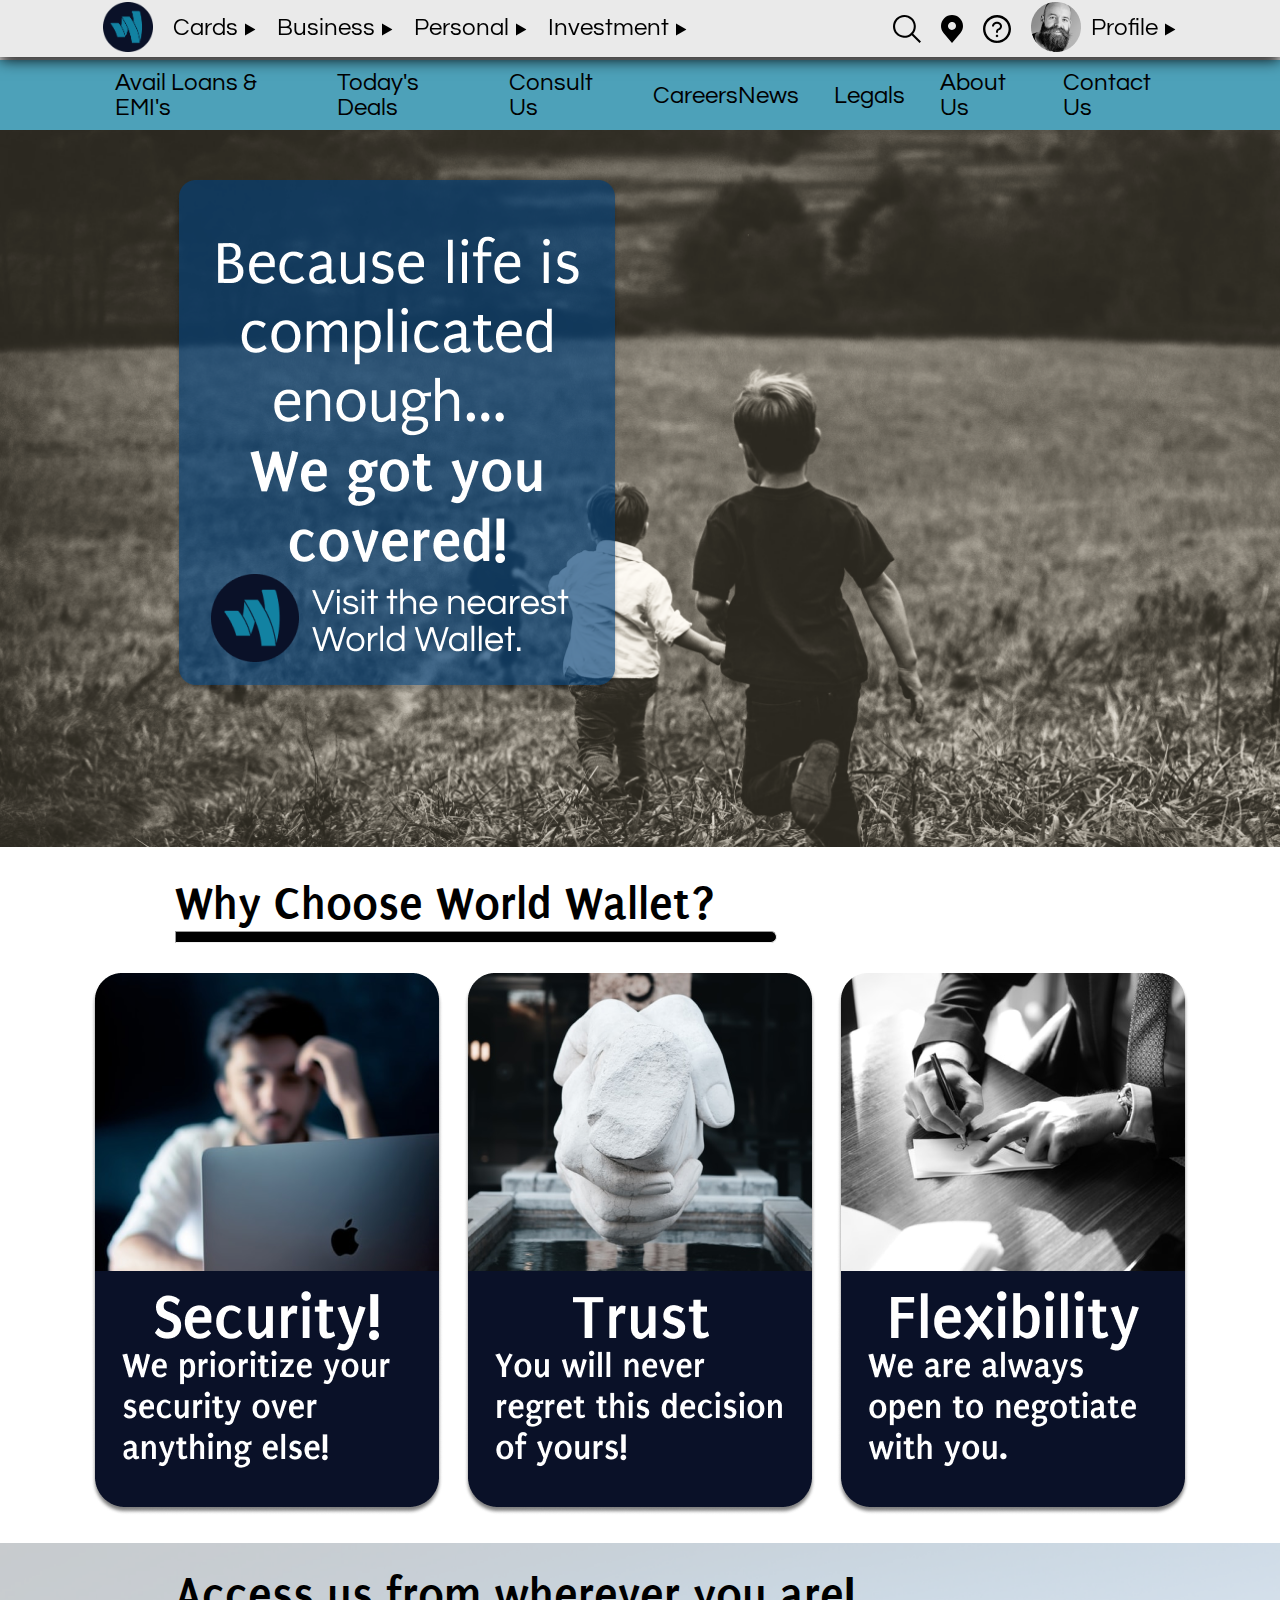
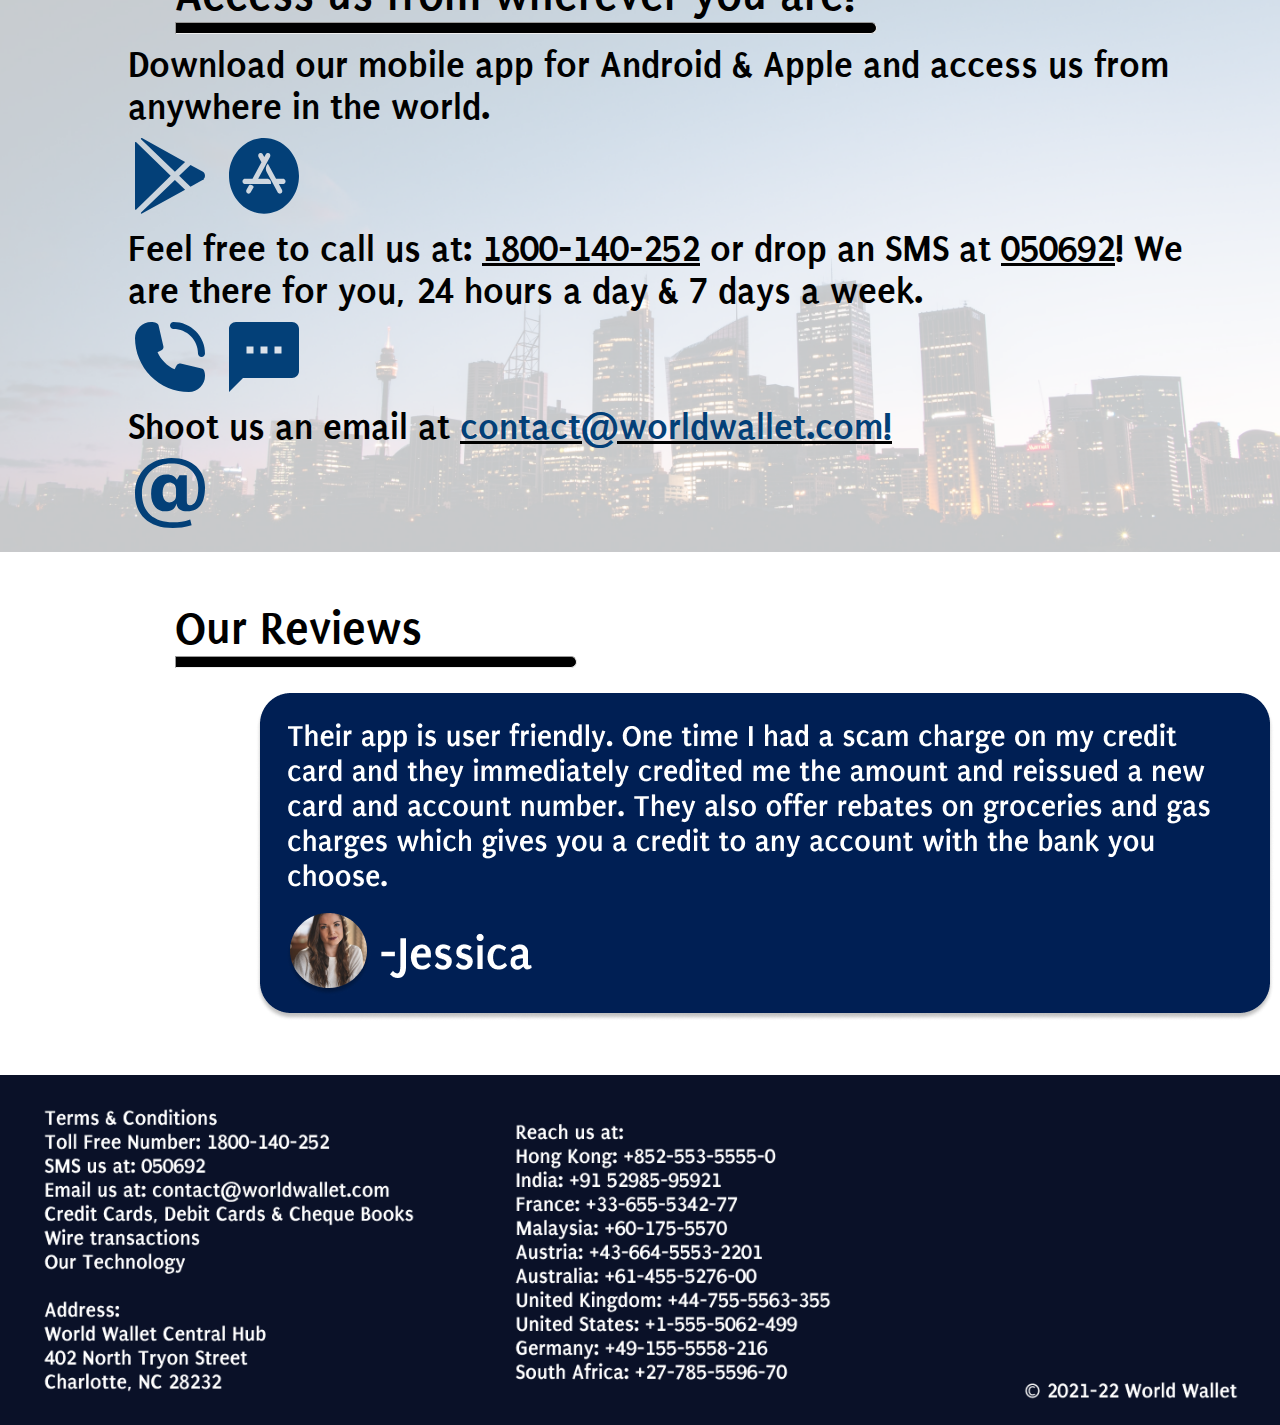
<file: index.html>
<!DOCTYPE html>
<html>
    <head>
        <meta charset="utf-8">
        <meta http-equiv="X-UA-Compatible" content="IE=edge">
        <title>World Wallet | Home</title>
        <meta name="description" content="Homepage of World Wallet, the bank for all your needs.">
        <meta name="viewport" content="width=device-width, initial-scale=1">
        <link rel="stylesheet" href="./stylesheets/frontpage.css">
        <link rel="shortcut icon" href="./assets/logo.png" type="image/x-icon">

        <!--Google Fonts-->
        <!--Questrial-->
        <link rel="preconnect" href="https://fonts.googleapis.com">
        <link rel="preconnect" href="https://fonts.gstatic.com" crossorigin>
        <link href="https://fonts.googleapis.com/css2?family=Questrial&display=swap" rel="stylesheet">
        <link href="https://fonts.googleapis.com/css2?family=Puritan&display=swap" rel="stylesheet">
        <link href="https://fonts.googleapis.com/css2?family=Pathway+Gothic+One&display=swap" rel="stylesheet">
    </head>
    <body>
        <nav class="mainNav">
            <ul class="uppernavLeft">
                <li class="unlimg"><a href="#"><img class="iconNav" src="./assets/logo.png" alt="logo"></a></li>
                <li class="unl1"><a href="cards.html">Cards <img class="ddt" src="./assets/dropdown-triangle.svg"></a></li>
                <li class="unl2"><a href="#">Business <img class="ddt" src="./assets/dropdown-triangle.svg"></a></li>
                <li class="unl3"><a href="#">Personal <img class="ddt" src="./assets/dropdown-triangle.svg"></a></li>
                <li class="unl4"><a href="investment.html">Investment <img class="ddt" src="./assets/dropdown-triangle.svg"></a></li>
            </ul>
            <ul class="uppernavRight">
                <li class="unr1"><a href="#"><img src="./assets/search-glass.svg"></a></li>
                <li class="unr2"><a href="#"><img src="./assets/location-pin.svg"></a></li>
                <li class="unr3"><a href="#"><img src="./assets/question-circle.svg"></a></li>
                <li class="unr4"><img src="./assets/dude.png"></li>
                <li class="unr5"><a href="#">Profile <img class="ddt" src="./assets/dropdown-triangle.svg"></a></li>
            </ul>
        </nav>
        <nav class="blueNav">
            <ul class="bn1">
                <li class="loans"><a href="loans.html">Avail Loans & EMI's</a></li>
                <li><a href="promotions.html">Today's Deals</a></li>
                <li><a href="#">Consult Us</a></li>
                <li><a href="#">Careers</a></li>
            </ul>
            <ul>
                <li><a href="#">News</a></li>
                <li><a href="#">Legals</a></li>
                <li><a href="aboutus.html">About Us</a></li>
                <li class="ContactUs"><a href="#">Contact Us</a></li>
            </ul>
        </nav>
        
        <!--Background Element-->

        <section class="sectionOne">
            <div class="cardDiv">  
                <img class="quotes">
            </div>
        </section>

        <section class="sectionTwo">
            <h1 class="whyChoose">Why Choose World Wallet?</h1>
            <hr class="hr1" style="width: 600px;">

            <div class="cards">
                <div class="reasonCard1">
                    <img src="./assets/Reasons/img1.png">
                </div>
                <div class="reasonCard2">
                    <img src="./assets/Reasons/img2.png">
                </div>
                <div class="reasonCard3">
                    <img src="./assets/Reasons/img3.png">
                </div>
            </div>
        </section>

        <section class="sectionThree">
            <h1 class="accessUs">Access us from wherever you are!</h1>
            <hr class="hr1" style="width: 700px;">

            <h1 class="l1">Download our mobile app for Android & Apple and access us from anywhere in the world. </h1>
            <div class="icons1">
                <a href="https://play.google.com/store" target="blank"><img src="assets/icons/ico1.svg"></a>
                <a href="https://www.apple.com/" target="blank"><img src="assets/icons/ico2.svg"></a>
            </div>
            <h1 class="l1">Feel free to call us at: <u><b>1800-140-252</b></u> or drop an SMS at <u><b>050692</b></u>! We are there for you, <b>24 hours a day & 7 days a week</b>.</h1>
            <div class="icons1">
                <img src="assets/icons/ico3.svg">
                <img src="assets/icons/ico4.svg">
            </div>
            <h1 class="l1">Shoot us an email at <span><u><a  class="email" href = "mailto: contact@worldwallet.com">contact@worldwallet.com!</a></u></span></h1>
            <div class="icons1">
                <a href = "mailto: contact@worldwallet.com"><img src="assets/icons/ico5.svg"></a>
            </div>
        </section>
        
        <section class="sectionFour">
            <h1 class="whyChoose">Our Reviews</h1>
            <hr class="hr1" style="width: 400px;">
            <div>
                <img class="reviewImg" src="./assets/reviews/r1.png">
            </div>
        </section>

        <footer>
            <img src="assets/footer.png" class="footer">
        </footer>
        <script src="./scripts/frontpage.js" async defer></script>
    </body>
</html>
</file>
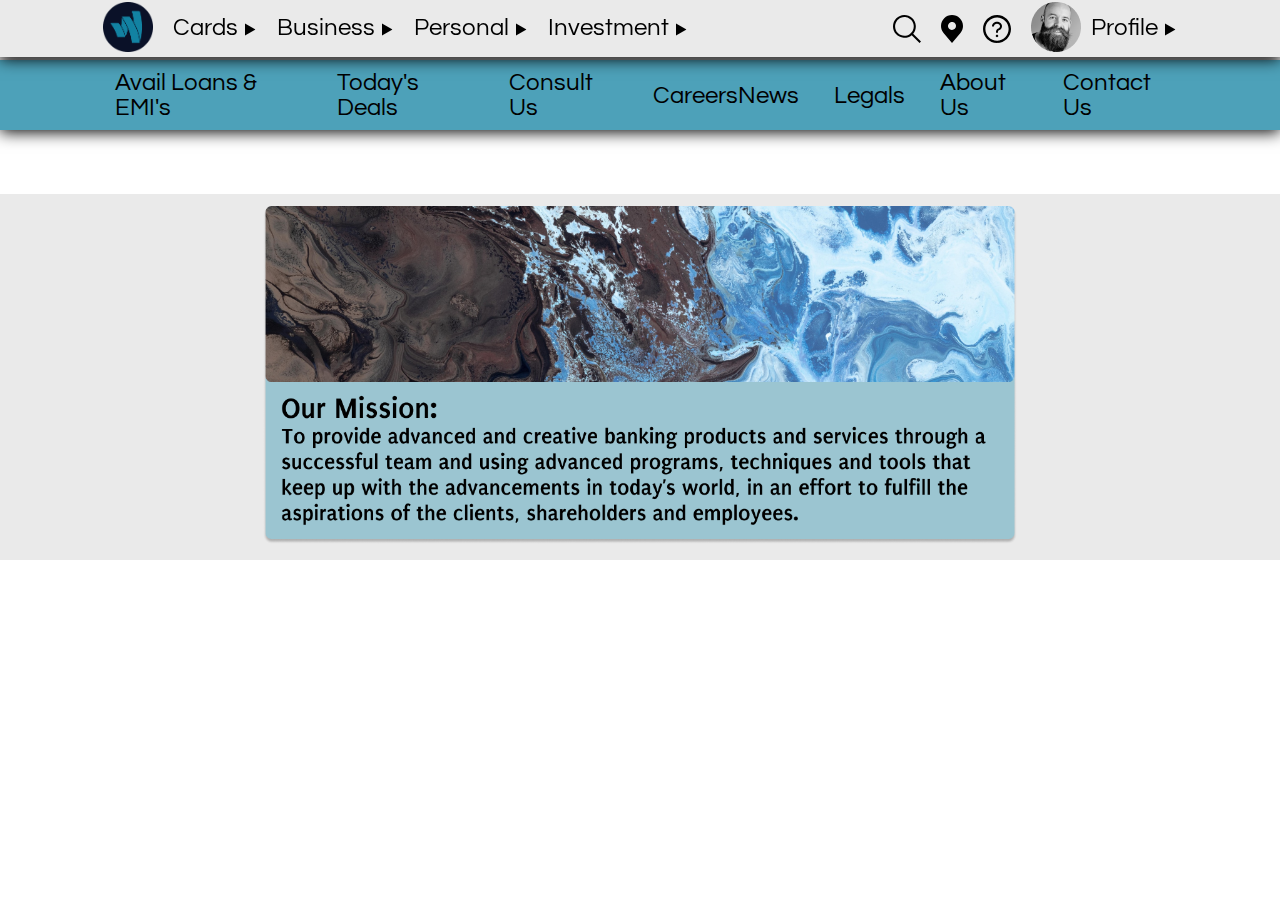
<file: aboutus.html>
<!DOCTYPE html>
<html>
    <head>
        <meta charset="utf-8">
        <meta http-equiv="X-UA-Compatible" content="IE=edge">
        <title>About Us | World Wallet</title>
        <meta name="description" content="About World Wallet.">
        <meta name="viewport" content="width=device-width, initial-scale=1">
        <link rel="stylesheet" href="./stylesheets/aboutus.css">
        <link rel="shortcut icon" href="./assets/logo.png" type="image/x-icon">
        <link rel="preconnect" href="https://fonts.googleapis.com">
        <link rel="preconnect" href="https://fonts.gstatic.com" crossorigin>
        <link href="https://fonts.googleapis.com/css2?family=Questrial&display=swap" rel="stylesheet">
        <link href="https://fonts.googleapis.com/css2?family=Puritan&display=swap" rel="stylesheet">
        <link href="https://fonts.googleapis.com/css2?family=Pathway+Gothic+One&display=swap" rel="stylesheet">
    </head>
    <body>
        <nav class="mainNav">
            <ul class="uppernavLeft">
                <li class="unlimg"><a href="index.html"><img class="iconNav" src="./assets/logo.png" alt="logo"></a></li>
                <li class="unl1"><a href="cards.html">Cards <img class="ddt" src="./assets/dropdown-triangle.svg"></a></li>
                <li class="unl2"><a href="#">Business <img class="ddt" src="./assets/dropdown-triangle.svg"></a></li>
                <li class="unl3"><a href="#">Personal <img class="ddt" src="./assets/dropdown-triangle.svg"></a></li>
                <li class="unl4"><a href="investment.html">Investment <img class="ddt" src="./assets/dropdown-triangle.svg"></a></li>
            </ul>
            <ul class="uppernavRight">
                <li class="unr1"><a href="#"><img src="./assets/search-glass.svg"></a></li>
                <li class="unr2"><a href="#"><img src="./assets/location-pin.svg"></a></li>
                <li class="unr3"><a href="#"><img src="./assets/question-circle.svg"></a></li>
                <li class="unr4"><img src="./assets/dude.png"></li>
                <li class="unr5"><a href="#">Profile <img class="ddt" src="./assets/dropdown-triangle.svg"></a></li>
            </ul>
        </nav>
        <nav class="blueNav">
            <ul class="bn1">
                <li class="loans"><a href="#">Avail Loans & EMI's</a></li>
                <li><a href="#">Today's Deals</a></li>
                <li><a href="#">Consult Us</a></li>
                <li><a href="#">Careers</a></li>
            </ul>
            <ul>
                <li><a href="#">News</a></li>
                <li><a href="#">Legals</a></li>
                <li><a href="#">About Us</a></li>
                <li class="ContactUs"><a href="#">Contact Us</a></li>
            </ul>
        </nav>

        <section>
            <div>
                <img class="img" src="./assets/quotes/abt1.png">
            </div>
        </section>
        <script src="./scripts/aboutus.js" async defer></script>
    </body>
</html>
</file>
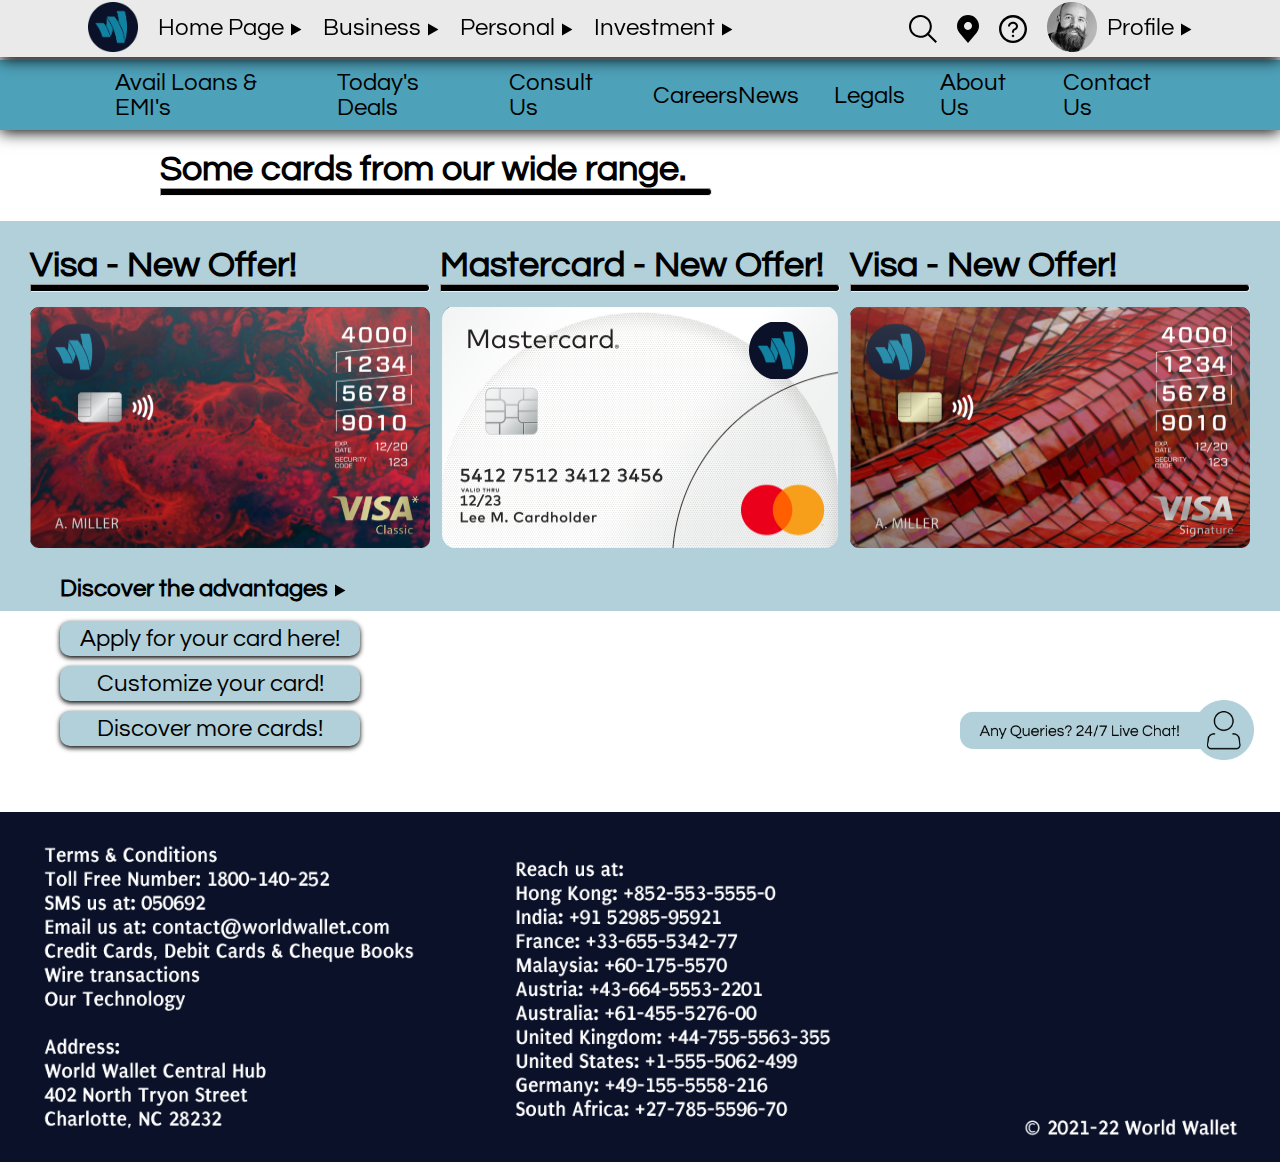
<file: cards.html>
<!DOCTYPE html>
<html>
    <head>
        <meta charset="utf-8">
        <meta http-equiv="X-UA-Compatible" content="IE=edge">
        <title>Cards | World Wallet</title>
        <meta name="description" content="Cards | World Wallet">
        <meta name="viewport" content="width=device-width, initial-scale=1">
        <link rel="stylesheet" href="./stylesheets/cards.css">

        <link rel="shortcut icon" href="./assets/logo.png" type="image/x-icon">

        <!--Google Fonts-->
        <!--Questrial-->
        <link rel="preconnect" href="https://fonts.googleapis.com">
        <link rel="preconnect" href="https://fonts.gstatic.com" crossorigin>
        <link href="https://fonts.googleapis.com/css2?family=Questrial&display=swap" rel="stylesheet">
        <link href="https://fonts.googleapis.com/css2?family=Puritan&display=swap" rel="stylesheet">
        <link href="https://fonts.googleapis.com/css2?family=Pathway+Gothic+One&display=swap" rel="stylesheet">
    </head>
    <body>
        <nav class="mainNav">
            <ul class="uppernavLeft">
                <li class="unlimg"><a href="#"><img class="iconNav" src="./assets/logo.png" alt="logo"></a></li>
                <li class="unl1"><a href="index.html">Home Page <img class="ddt" src="./assets/dropdown-triangle.svg"></a></li>
                <li class="unl2"><a href="#">Business <img class="ddt" src="./assets/dropdown-triangle.svg"></a></li>
                <li class="unl3"><a href="#">Personal <img class="ddt" src="./assets/dropdown-triangle.svg"></a></li>
                <li class="unl4"><a href="investment.html">Investment <img class="ddt" src="./assets/dropdown-triangle.svg"></a></li>
            </ul>
            <ul class="uppernavRight">
                <li class="unr1"><a href="#"><img src="./assets/search-glass.svg"></a></li>
                <li class="unr2"><a href="#"><img src="./assets/location-pin.svg"></a></li>
                <li class="unr3"><a href="#"><img src="./assets/question-circle.svg"></a></li>
                <li class="unr4"><img src="./assets/dude.png"></li>
                <li class="unr5"><a href="#">Profile <img class="ddt" src="./assets/dropdown-triangle.svg"></a></li>
            </ul>
        </nav>
        <nav class="blueNav">
            <ul class="bn1">
                <li class="loans"><a href="#">Avail Loans & EMI's</a></li>
                <li><a href="#">Today's Deals</a></li>
                <li><a href="#">Consult Us</a></li>
                <li><a href="#">Careers</a></li>
            </ul>
            <ul>
                <li><a href="#">News</a></li>
                <li><a href="#">Legals</a></li>
                <li><a href="#">About Us</a></li>
                <li class="ContactUs"><a href="#">Contact Us</a></li>
            </ul>
        </nav>

        <h1 class="pageTitle">Some cards from our wide range.</h1>
        <hr class="underline" style="width:550px;">
        
        <section>
            <div class="cards">
                <div class="card1">
                    <h2 class="header">Visa - New Offer!</h2>
                    <hr class="hr2">
                    <img class="c1" src="./assets/card-designs/card1/fv1c.png" onmouseover="hover(this);" onmouseout="unhover(this)">
                    <ul class="list">
                        <li>25 USD bonus.</li>
                        <li>10,000 points.</li>
                        <li>No annual fees for 12 months.</li>
                        <li>0.25% cashback.</li>
                        <li>2 meal vouchers worth 25 USD.</li>
                    </ul>
                </div>
                <div class="card2">
                    <h2  class="header">Mastercard - New Offer!</h2>
                    <hr class="hr2">
                    <img src="./assets/card-designs/fv2c.png" onmouseover="hover2(this);" onmouseout="unhover2(this)">
                    <ul class="list1">
                        <li>50 USD bonus.</li>
                        <li>15,000 point.</li>
                        <li>No annual fees for 24 months.</li>
                        <li>0.5% cashback.</li>
                        <li>Access to travel vouchers.</li>
                    </ul>
                </div>
                <div class="card3">
                    <h2  class="header">Visa - New Offer!</h2>
                    <hr class="hr2">
                    <img src="./assets/card-designs/fv3c.png" onmouseover="hover1(this);" onmouseout="unhover1(this)">
                    <ul class="list2">
                        <li>100 USD bonus.</li>
                        <li>20,000 points.</li>
                        <li>Lifetime free card.</li>
                        <li>0.75% cashback.</li>
                        <li>Complemantary airport lounge.</li>
                    </ul>
                </div>
            </div>
            <h2 class="extend">Discover the advantages <img src="assets/dropdown-triangle.svg"></h2>
        </section>
        <div class="d2s">
            <button class="button1">Apply for your card here!</button>
            <button class="button1">Customize your card!</button>
            <button class="button1">Discover more cards!</button>
        </div>

        <img class="chat" src="./assets/button-chat.png">
        <script src="./scripts/cards.js" async defer></script>
    </body>

    <footer>
        <img src="./assets/footer.png">
    </footer>
</html>
</file>
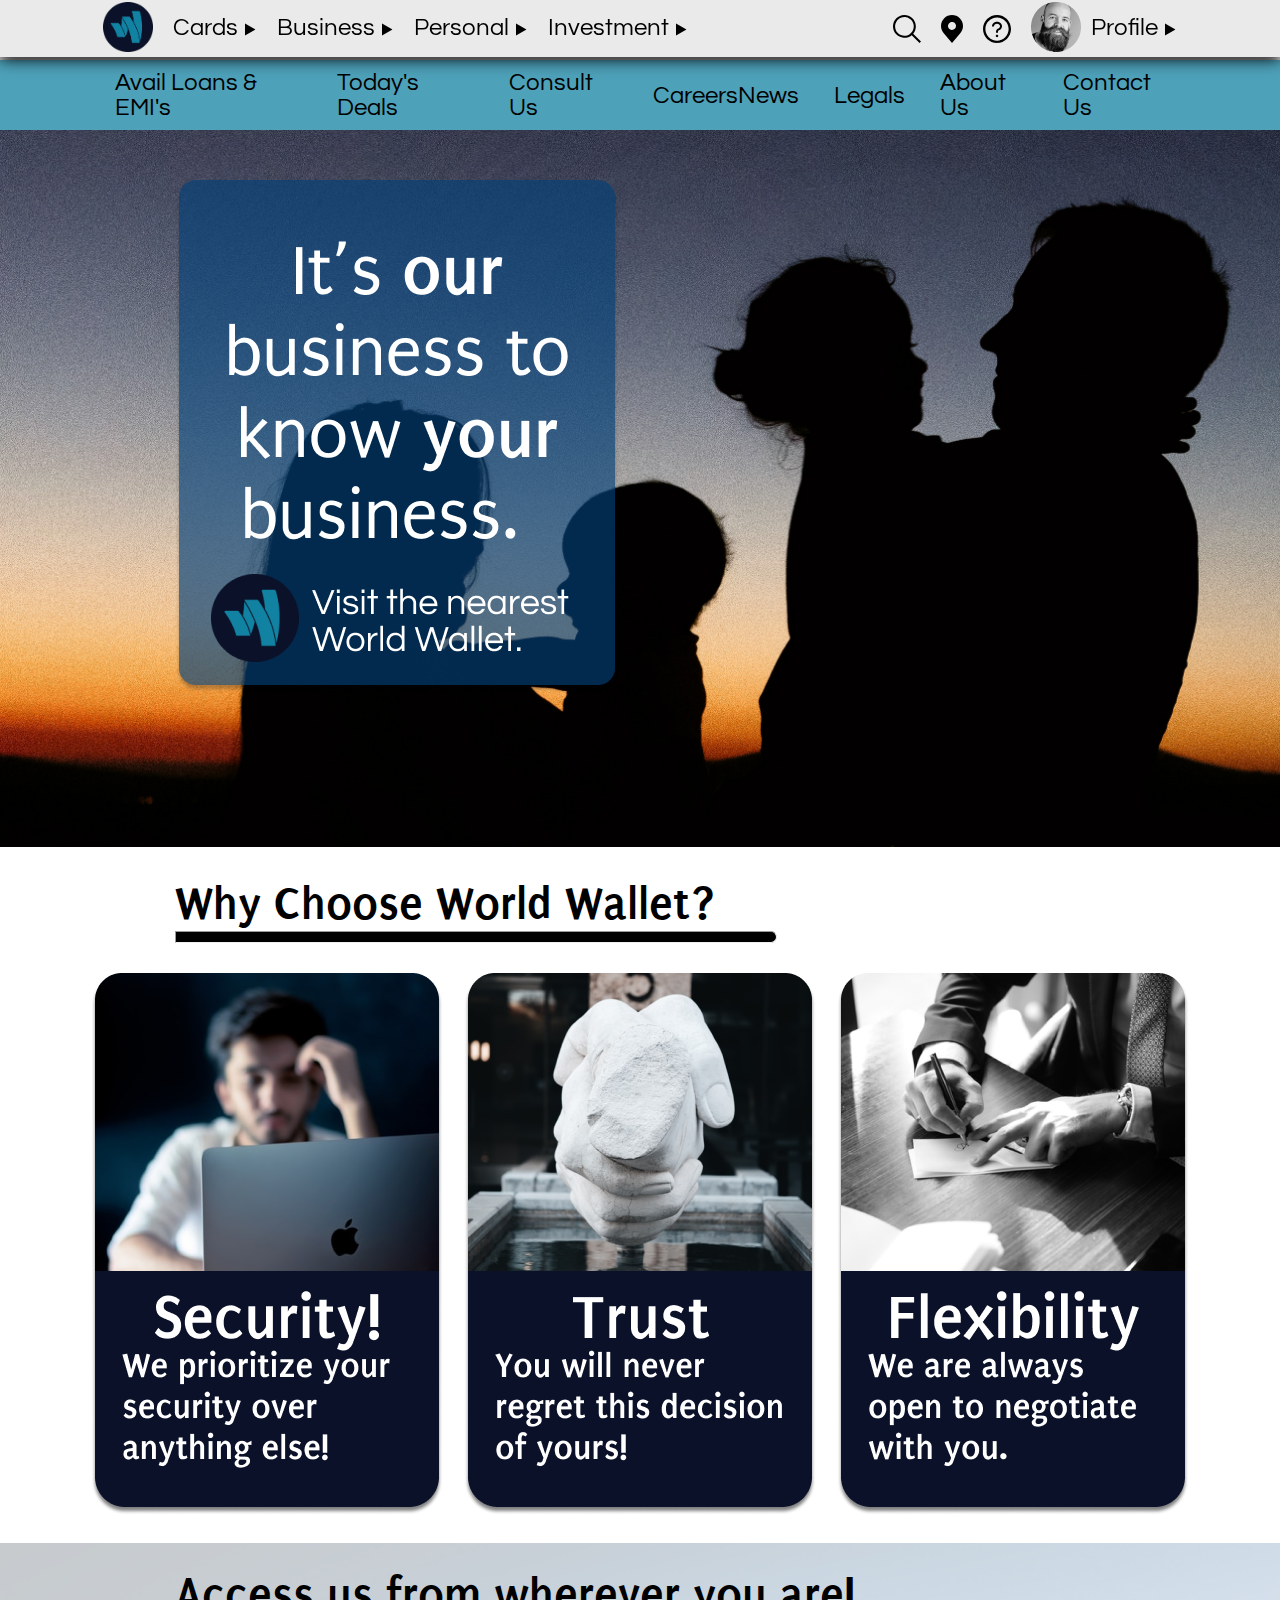
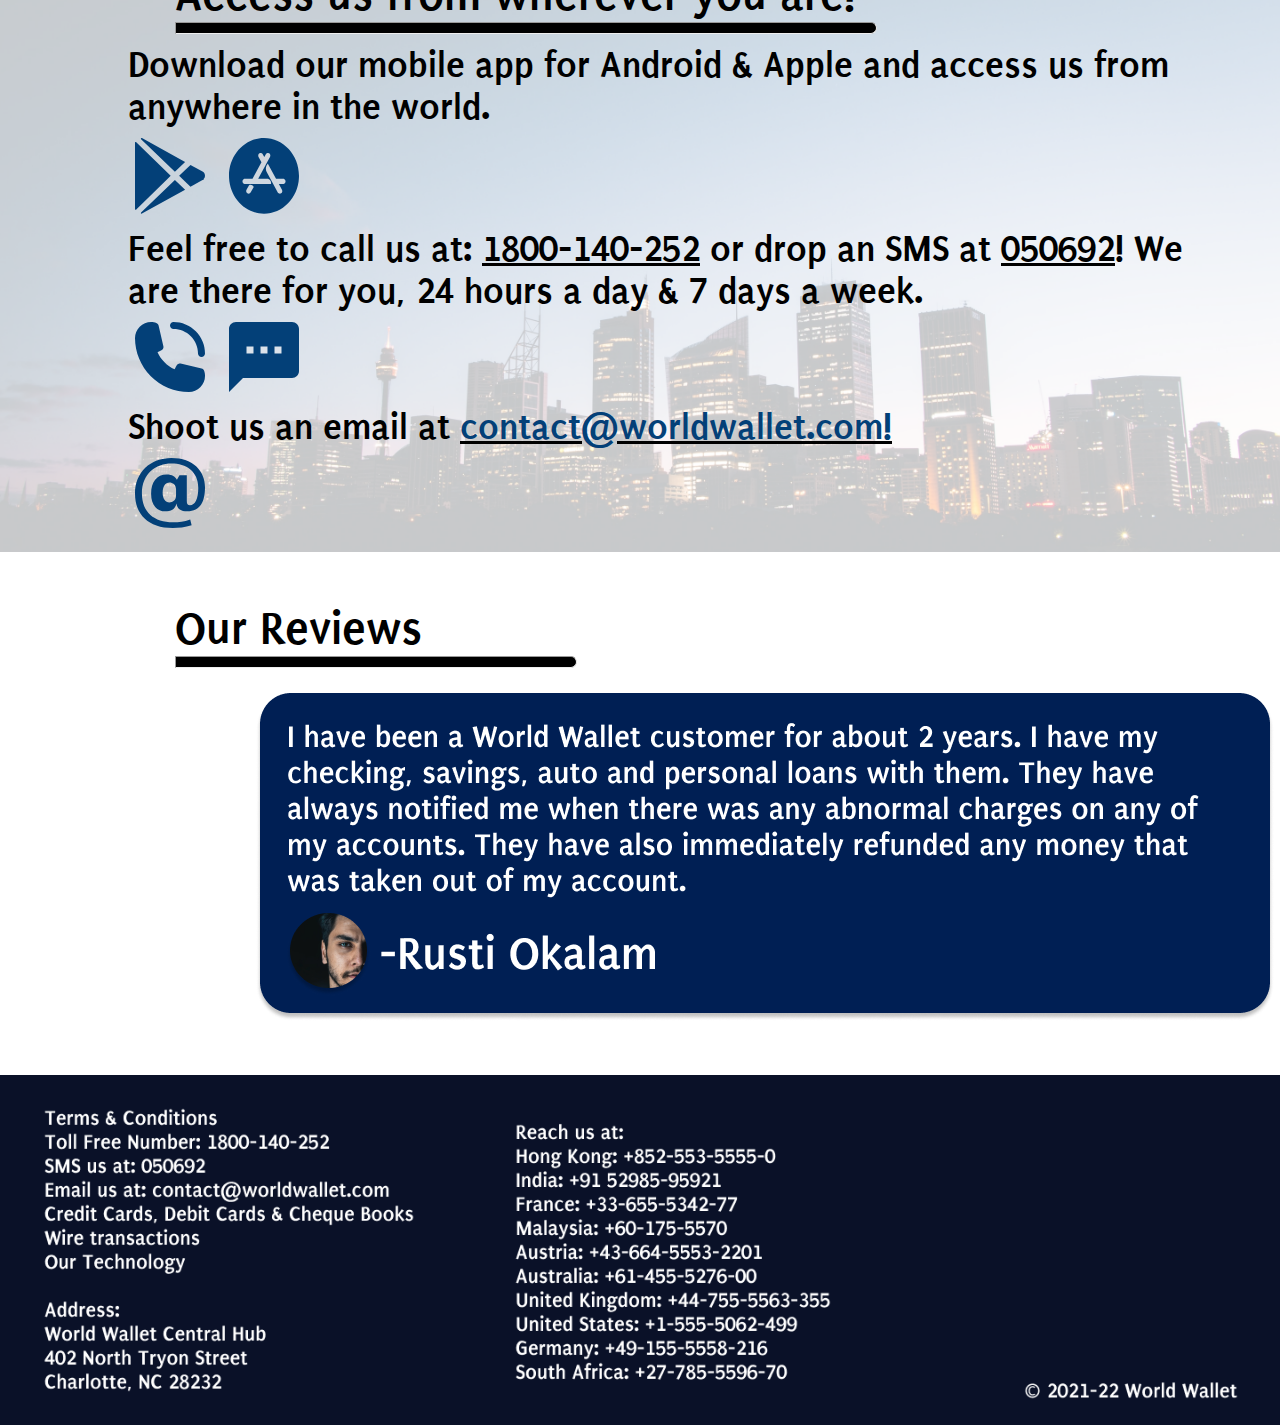
<file: frontpage.html>
<!DOCTYPE html>
<html>
    <head>
        <meta charset="utf-8">
        <meta http-equiv="X-UA-Compatible" content="IE=edge">
        <title>World Wallet | Home</title>
        <meta name="description" content="Homepage of World Wallet, the bank for all your needs.">
        <meta name="viewport" content="width=device-width, initial-scale=1">
        <link rel="stylesheet" href="./stylesheets/frontpage.css">
        <link rel="shortcut icon" href="./assets/logo.png" type="image/x-icon">

        <!--Google Fonts-->
        <!--Questrial-->
        <link rel="preconnect" href="https://fonts.googleapis.com">
        <link rel="preconnect" href="https://fonts.gstatic.com" crossorigin>
        <link href="https://fonts.googleapis.com/css2?family=Questrial&display=swap" rel="stylesheet">
        <link href="https://fonts.googleapis.com/css2?family=Puritan&display=swap" rel="stylesheet">
        <link href="https://fonts.googleapis.com/css2?family=Pathway+Gothic+One&display=swap" rel="stylesheet">
    </head>
    <body>
        <nav class="mainNav">
            <ul class="uppernavLeft">
                <li class="unlimg"><a href="#"><img class="iconNav" src="./assets/logo.png" alt="logo"></a></li>
                <li class="unl1"><a href="cards.html">Cards <img class="ddt" src="./assets/dropdown-triangle.svg"></a></li>
                <li class="unl2"><a href="#">Business <img class="ddt" src="./assets/dropdown-triangle.svg"></a></li>
                <li class="unl3"><a href="#">Personal <img class="ddt" src="./assets/dropdown-triangle.svg"></a></li>
                <li class="unl4"><a href="investment.html">Investment <img class="ddt" src="./assets/dropdown-triangle.svg"></a></li>
            </ul>
            <ul class="uppernavRight">
                <li class="unr1"><a href="#"><img src="./assets/search-glass.svg"></a></li>
                <li class="unr2"><a href="#"><img src="./assets/location-pin.svg"></a></li>
                <li class="unr3"><a href="#"><img src="./assets/question-circle.svg"></a></li>
                <li class="unr4"><img src="./assets/dude.png"></li>
                <li class="unr5"><a href="#">Profile <img class="ddt" src="./assets/dropdown-triangle.svg"></a></li>
            </ul>
        </nav>
        <nav class="blueNav">
            <ul class="bn1">
                <li class="loans"><a href="loans.html">Avail Loans & EMI's</a></li>
                <li><a href="promotions.html">Today's Deals</a></li>
                <li><a href="#">Consult Us</a></li>
                <li><a href="#">Careers</a></li>
            </ul>
            <ul>
                <li><a href="#">News</a></li>
                <li><a href="#">Legals</a></li>
                <li><a href="aboutus.html">About Us</a></li>
                <li class="ContactUs"><a href="#">Contact Us</a></li>
            </ul>
        </nav>
        
        <!--Background Element-->

        <section class="sectionOne">
            <div class="cardDiv">  
                <img class="quotes">
            </div>
        </section>

        <section class="sectionTwo">
            <h1 class="whyChoose">Why Choose World Wallet?</h1>
            <hr class="hr1" style="width: 600px;">

            <div class="cards">
                <div class="reasonCard1">
                    <img src="./assets/Reasons/img1.png">
                </div>
                <div class="reasonCard2">
                    <img src="./assets/Reasons/img2.png">
                </div>
                <div class="reasonCard3">
                    <img src="./assets/Reasons/img3.png">
                </div>
            </div>
        </section>

        <section class="sectionThree">
            <h1 class="accessUs">Access us from wherever you are!</h1>
            <hr class="hr1" style="width: 700px;">

            <h1 class="l1">Download our mobile app for Android & Apple and access us from anywhere in the world. </h1>
            <div class="icons1">
                <a href="https://play.google.com/store" target="blank"><img src="assets/icons/ico1.svg"></a>
                <a href="https://www.apple.com/" target="blank"><img src="assets/icons/ico2.svg"></a>
            </div>
            <h1 class="l1">Feel free to call us at: <u><b>1800-140-252</b></u> or drop an SMS at <u><b>050692</b></u>! We are there for you, <b>24 hours a day & 7 days a week</b>.</h1>
            <div class="icons1">
                <img src="assets/icons/ico3.svg">
                <img src="assets/icons/ico4.svg">
            </div>
            <h1 class="l1">Shoot us an email at <span><u><a  class="email" href = "mailto: contact@worldwallet.com">contact@worldwallet.com!</a></u></span></h1>
            <div class="icons1">
                <a href = "mailto: contact@worldwallet.com"><img src="assets/icons/ico5.svg"></a>
            </div>
        </section>
        
        <section class="sectionFour">
            <h1 class="whyChoose">Our Reviews</h1>
            <hr class="hr1" style="width: 400px;">
            <div>
                <img class="reviewImg" src="./assets/reviews/r1.png">
            </div>
        </section>

        <footer>
            <img src="assets/footer.png" class="footer">
        </footer>
        <script src="./scripts/frontpage.js" async defer></script>
    </body>
</html>
</file>
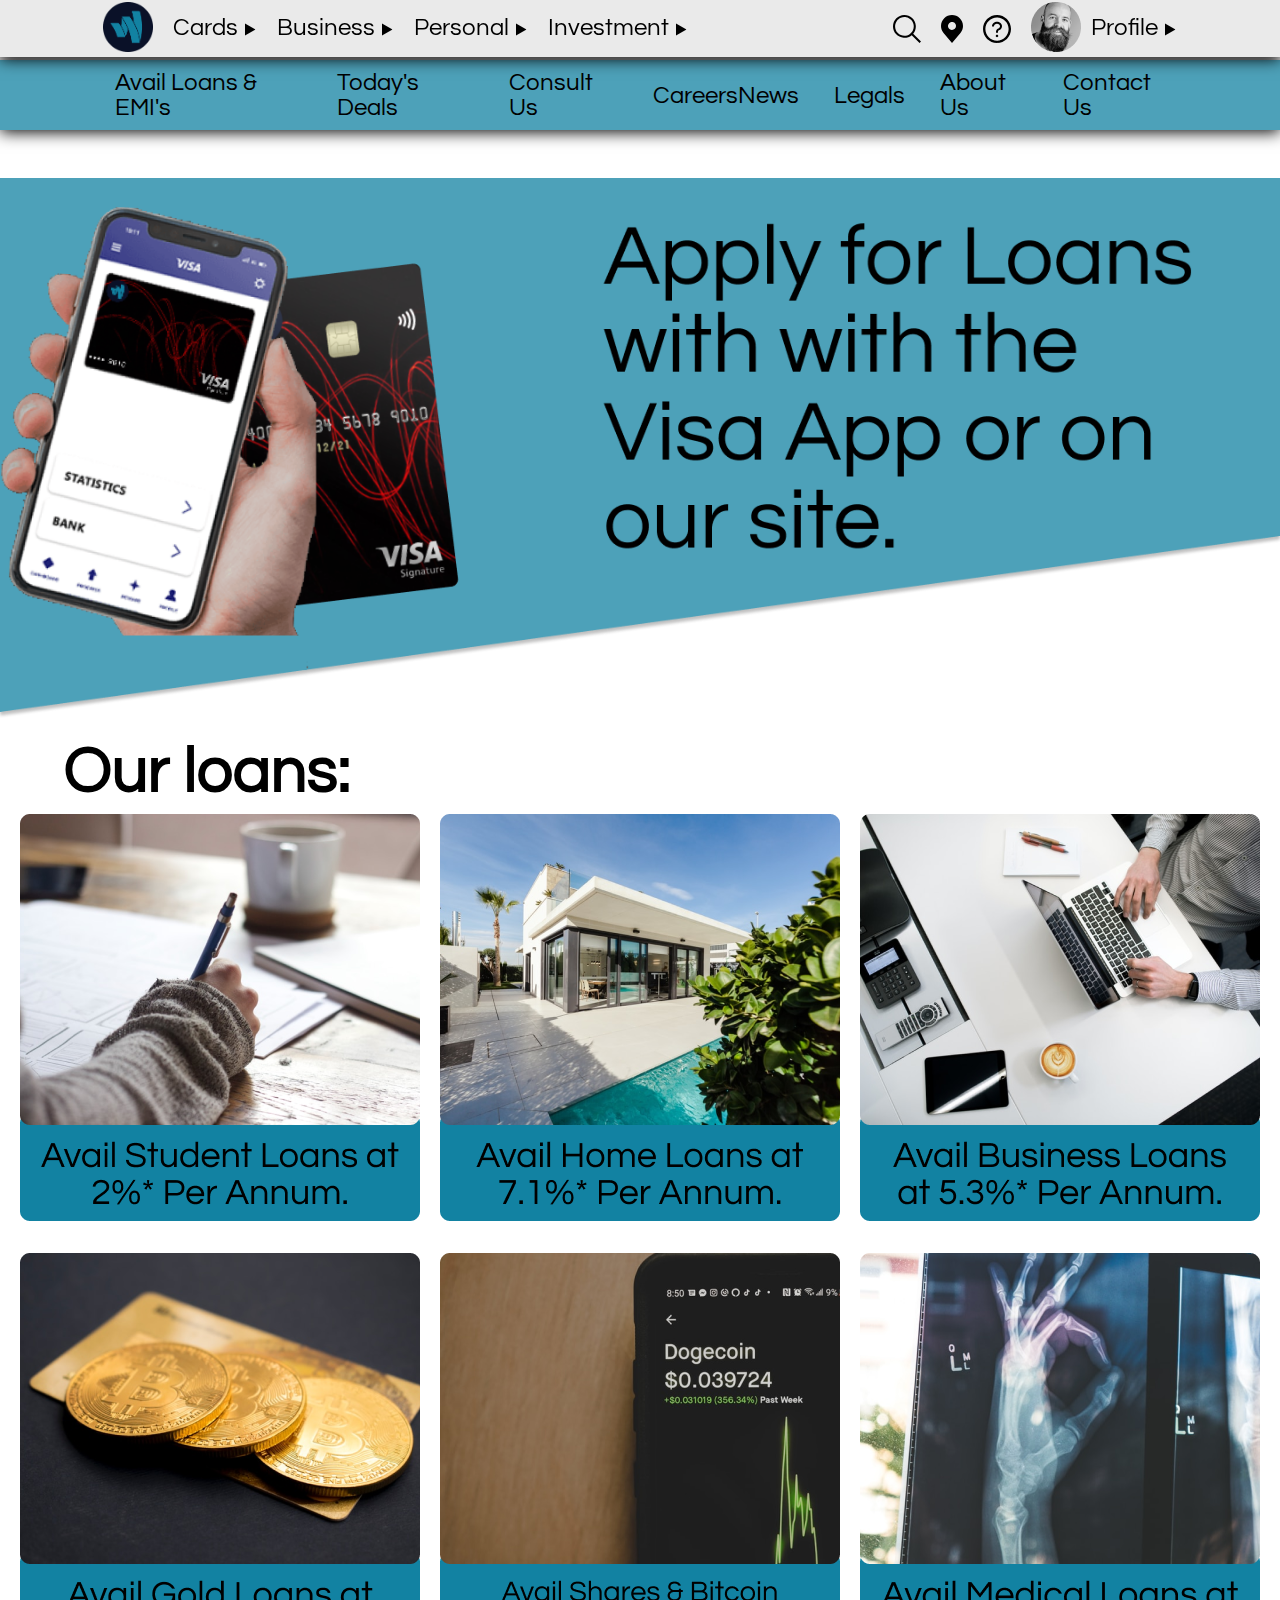
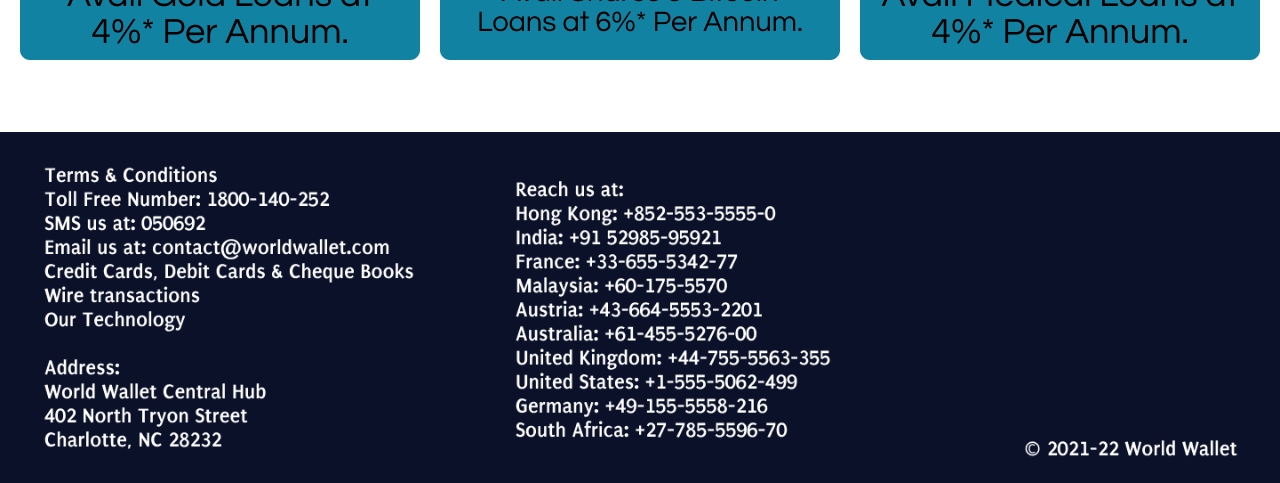
<file: loans.html>
<!DOCTYPE html>
<html>
    <head>
        <head>
            <meta charset="utf-8">
            <meta http-equiv="X-UA-Compatible" content="IE=edge">
            <title>World Wallet | Loans</title>
            <meta name="description" content="Avail loans with World Wallet today!">
            <meta name="viewport" content="width=device-width, initial-scale=1">
            <link rel="stylesheet" href="./stylesheets/loans.css">
            <link rel="shortcut icon" href="./assets/logo.png" type="image/x-icon">
    
            <!--Google Fonts-->
            <!--Questrial-->
            <link rel="preconnect" href="https://fonts.googleapis.com">
            <link rel="preconnect" href="https://fonts.gstatic.com" crossorigin>
            <link href="https://fonts.googleapis.com/css2?family=Questrial&display=swap" rel="stylesheet">
            <link href="https://fonts.googleapis.com/css2?family=Puritan&display=swap" rel="stylesheet">
            <link href="https://fonts.googleapis.com/css2?family=Pathway+Gothic+One&display=swap" rel="stylesheet">
        </head>
    </head>
    <body>
        <nav class="mainNav">
            <ul class="uppernavLeft">
                <li class="unlimg"><a href="#"><img class="iconNav" src="./assets/logo.png" alt="logo"></a></li>
                <li class="unl1"><a href="cards.html">Cards <img class="ddt" src="./assets/dropdown-triangle.svg"></a></li>
                <li class="unl2"><a href="#">Business <img class="ddt" src="./assets/dropdown-triangle.svg"></a></li>
                <li class="unl3"><a href="#">Personal <img class="ddt" src="./assets/dropdown-triangle.svg"></a></li>
                <li class="unl4"><a href="investment.html">Investment <img class="ddt" src="./assets/dropdown-triangle.svg"></a></li>
            </ul>
            <ul class="uppernavRight">
                <li class="unr1"><a href="#"><img src="./assets/search-glass.svg"></a></li>
                <li class="unr2"><a href="#"><img src="./assets/location-pin.svg"></a></li>
                <li class="unr3"><a href="#"><img src="./assets/question-circle.svg"></a></li>
                <li class="unr4"><img src="./assets/dude.png"></li>
                <li class="unr5"><a href="#">Profile <img class="ddt" src="./assets/dropdown-triangle.svg"></a></li>
            </ul>
        </nav>
        <nav class="blueNav">
            <ul class="bn1">
                <li class="loans"><a href="#">Avail Loans & EMI's</a></li>
                <li><a href="#">Today's Deals</a></li>
                <li><a href="#">Consult Us</a></li>
                <li><a href="#">Careers</a></li>
            </ul>
            <ul>
                <li><a href="#">News</a></li>
                <li><a href="#">Legals</a></li>
                <li><a href="aboutus.html">About Us</a></li>
                <li class="ContactUs"><a href="#">Contact Us</a></li>
            </ul>
        </nav>

        <section class="sect1">
            <img src="./assets/pagebgs/loans1.png">
        </section>

        <h1>Our loans: </h1>

        <section class="sect2">
            <img src="./assets/quotes/1.png">
            <img src="./assets/quotes/2.png">
            <img src="./assets/quotes/3.png">
        </section>

        <section class="sect3">
            <img src="./assets/quotes/4.png">
            <img src="./assets/quotes/5.png">
            <img src="./assets/quotes/6.png">
        </section>
    </body>

    <footer>
        <img src="./assets/footer.png">
    </footer>
</html>
</file>
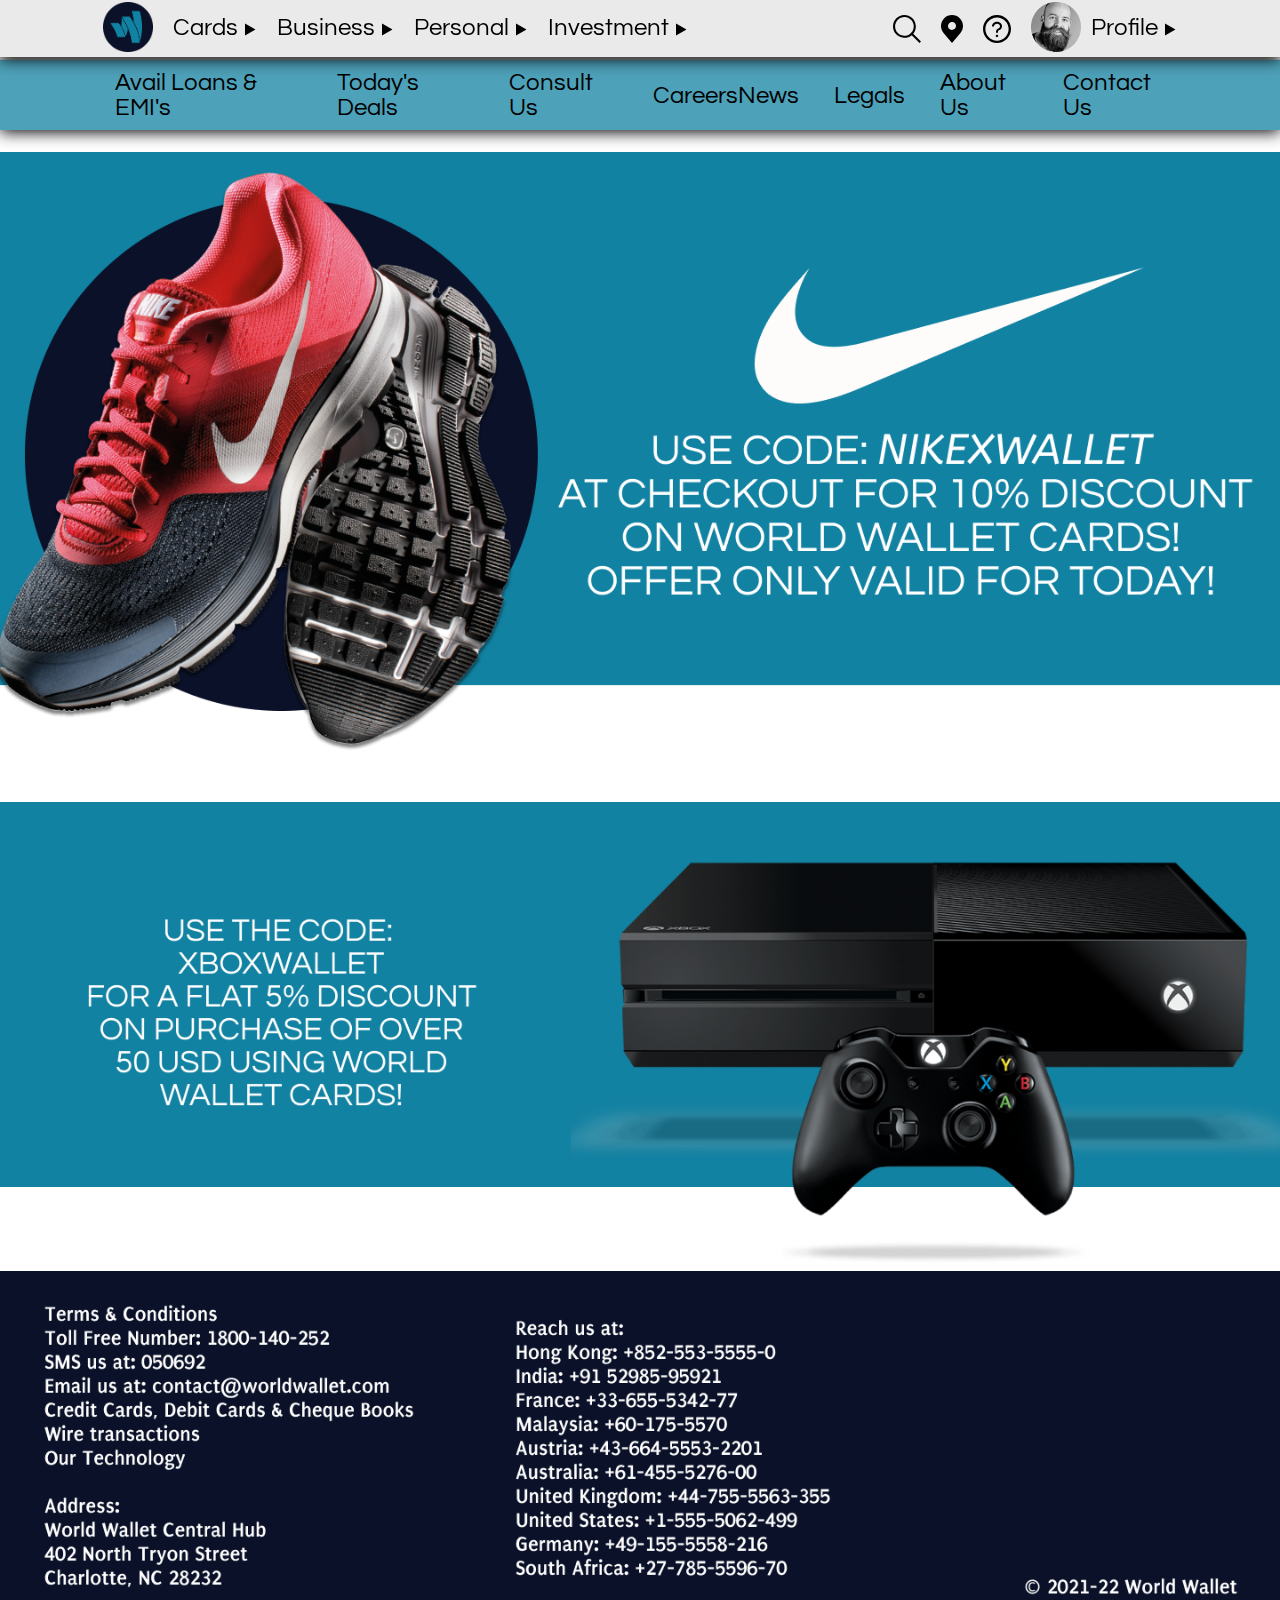
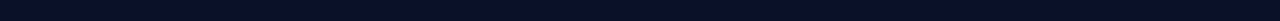
<file: promotions.html>
<!DOCTYPE html>
<html>
    <head>
        <meta charset="utf-8">
        <meta http-equiv="X-UA-Compatible" content="IE=edge">
        <title>World Wallet | Today's Deals</title>
        <meta name="description" content="Have a look at the deals World Wallet customers are offered!">
        <meta name="viewport" content="width=device-width, initial-scale=1">
        <link rel="stylesheet" href="./stylesheets/promo.css">
        <link rel="shortcut icon" href="./assets/logo.png" type="image/x-icon">

        <!--Google Fonts-->
        <!--Questrial-->
        <link rel="preconnect" href="https://fonts.googleapis.com">
        <link rel="preconnect" href="https://fonts.gstatic.com" crossorigin>
        <link href="https://fonts.googleapis.com/css2?family=Questrial&display=swap" rel="stylesheet">
        <link href="https://fonts.googleapis.com/css2?family=Puritan&display=swap" rel="stylesheet">
        <link href="https://fonts.googleapis.com/css2?family=Pathway+Gothic+One&display=swap" rel="stylesheet">
    </head>
    <body>

        <nav class="mainNav">
            <ul class="uppernavLeft">
                <li class="unlimg"><a href="#"><img class="iconNav" src="./assets/logo.png" alt="logo"></a></li>
                <li class="unl1"><a href="cards.html">Cards <img class="ddt" src="./assets/dropdown-triangle.svg"></a></li>
                <li class="unl2"><a href="#">Business <img class="ddt" src="./assets/dropdown-triangle.svg"></a></li>
                <li class="unl3"><a href="#">Personal <img class="ddt" src="./assets/dropdown-triangle.svg"></a></li>
                <li class="unl4"><a href="investment.html">Investment <img class="ddt" src="./assets/dropdown-triangle.svg"></a></li>
            </ul>
            <ul class="uppernavRight">
                <li class="unr1"><a href="#"><img src="./assets/search-glass.svg"></a></li>
                <li class="unr2"><a href="#"><img src="./assets/location-pin.svg"></a></li>
                <li class="unr3"><a href="#"><img src="./assets/question-circle.svg"></a></li>
                <li class="unr4"><img src="./assets/dude.png"></li>
                <li class="unr5"><a href="#">Profile <img class="ddt" src="./assets/dropdown-triangle.svg"></a></li>
            </ul>
        </nav>
        <nav class="blueNav">
            <ul class="bn1">
                <li class="loans"><a href="#">Avail Loans & EMI's</a></li>
                <li><a href="#">Today's Deals</a></li>
                <li><a href="#">Consult Us</a></li>
                <li><a href="#">Careers</a></li>
            </ul>
            <ul>
                <li><a href="#">News</a></li>
                <li><a href="#">Legals</a></li>
                <li><a href="aboutus.html">About Us</a></li>
                <li class="ContactUs"><a href="#">Contact Us</a></li>
            </ul>
        </nav>
        

        <!--DIVIDER-->

        <section class="s1">
            <img src="./assets/pagebgs/promo1.png">
        </section>

        <section class="s2">
            <img src="./assets/pagebgs/promo2.png">
        </section>
    </body>

    <footer>
        <img src="./assets/footer.png">
    </footer>
</html>
</file>
<file: stylesheets/frontpage.css>
:root {
    --mainNav-bg: #EAEAEA;
    --questrial: 'Questrial', sans-serif;
    --puritan: 'Puritan', sans-serif;
    --pathway: 'Pathway Gothic One', sans-serif;
    --cyanblue: #4DA1B9;
    --darkblue: #034078;
    --midblue: #001F54;
    --blackblue: #0A1128;
}

* {
    padding: 0;
    margin: 0;
}

body {
    margin-top: 60px;
}

/* Working on the Top Navigation Bar - Sticky */
.mainNav {
    font-family: var(--questrial);
    font-size: 24px;
    color: white;
    display: flex;
    justify-content: space-around;
    background-color: var(--mainNav-bg);
    box-shadow: 0px 2px 15px #000000;
    position: fixed;
    top: 0;
    width: 100%;
    z-index: 10;
}

.iconNav {
    width: 50px;
    height: 50px;
}

.uppernavLeft {
    display: flex;
    justify-content: space-evenly;
    list-style: none;
}

.uppernavRight {
    display: flex;
    justify-content: space-evenly;
    list-style: none;
}

.uppernavLeft li a, .uppernavRight li a {
    text-decoration: none;
    color: black;
}

.uppernavLeft li a:visited, .uppernavLeft li a:active, .uppernavRight li a:active, .uppernavRight li a:visited {
    color: black;
}

.unl1, .unl2, .unl3 {
    margin-right: 20px;
    margin-top: 15px;
}

.unl4 {
    margin-top: 15px;
}

.unlimg {
    margin-right: 20px;
    margin-top: 2px;
}

.unr1 ,.unr2, .unr3 {
    margin-right: 20px;
    margin-top: 15px;
}

.unr4 {
    margin-top: 2px; 
}
.unr5 {
    margin-left: 10px;
    margin-top: 15px;
}

.unr5:hover {
    text-decoration: underline;
}


@keyframes rotate {
    from {transform: rotate(270deg);
    color: black;}
    to {transform: rotate(630deg);
    color: gray;
    }
}

.ddt {
    transform: rotate(270deg);
}

.ddt:hover {
    animation-name: rotate;
    animation-duration: 2s;
    animation-iteration-count: 1;
    animation-delay: 250ms;
}

.unl1:hover, .unl2:hover, .unl3:hover, .unl4:hover, .unr:hover {
    text-decoration: underline;
    cursor: pointer;
}

.unr1:hover, .unr2:hover, .unr3:hover {
    transform: scale(1.1);
}

/* End of Navigation Bar - Sticky */

/* Start of Secondary Nav */

.blueNav {
    font-family: var(--questrial);
    font-size: 24px;
    color: white;
    display: flex;
    justify-content: space-around;
    background-color: var(--cyanblue);
    box-shadow: 0px 2px 15px #000000;
    padding: 10px 0px;
    z-index: 5;
} 

.blueNav ul {
    list-style-type: none;
    display: flex;
    justify-content: space-between;
    align-items: center;
    gap: 35px;
}

.blueNav ul li a {
    text-decoration: none;
    color: black;
}

.blueNav ul li:hover {
    text-decoration: underline;
}

.ContactUs {
    margin-right: 110px;
}

.loans {
    margin-left: 115px;
}

/* Page Background */

.cardDiv {
    z-index: 10;
    padding-top: 50px;
    margin-left: 175px;
    padding-bottom: 50px;
}

.sectionOne {
    background-image: url("../assets/pagebgs/bg2.png");
    background-size:cover;
    padding-bottom: 100px;
}

/* Section 2 - Why Choose */

.sectionTwo {
    margin-top: 30px;
}

.whyChoose {
    font-family: var(--puritan);
    font-size: 48px;
    margin-left: 175px;
}

.hr1 {
    margin-left: 175px;
    height: 10px;
    color: black;
    background-color: black;
    border-top-right-radius: 10px;
    border-bottom-right-radius: 10px;
}

.cards {
    display: flex;
    justify-content: space-evenly;
    margin-top: 30px;
}

@keyframes imageMag {
    from {
        transform: scale(1);
    }

    to {
        transform: scale(1.03);
    }
}


.cards div img:hover {
    cursor: pointer;
    animation: imageMag 2s;
}

.reasonCard1 {
    margin-left: 70px;
}

.reasonCard3 {
    margin-right: 70px;
}

/* Section 3 CSS */

.sectionThree {
    background-image: url('../assets/pagebgs/bg7.png');
    background-size: cover;
    background-repeat: no-repeat;
    margin-top: 24px;
    padding-bottom: 20px;
}

.accessUs {
    font-family: var(--puritan);
    font-size: 48px;
    margin-left: 175px;
    padding-top: 25px;
}

.h2 {
    width: 10%;
}

.l1 {
    font-family: var(--puritan);
    font-size: 38px;
    width: 85%;
    margin-left: 10%;
    margin-top: 10px;
}

.icons1 {
    margin-left: 9%;
    margin-top: 10px;
}

.icons1 a img {
    width: 70px;
    margin-left: 20px;
}

.icons1 img {
    width: 70px;
    margin-left: 20px;
}

@keyframes scale {
    from {
        transform: scale(1);
        transform: rotate(0deg);
    }
    to {
        transform: scale(1.05);
    }
}

.icons1 a img:hover {
    animation: scale 0.5s;
    cursor: pointer;
}

.email {
    text-decoration: none;
    color: var(--darkblue);
}

/* Section 4 */

.sectionFour {
    margin-top: 50px;
}

.reviewImg {
    margin-left: 20%;
    margin-top: 25px;
}

.reviewImg:hover {
    animation: imageMag 2s;
    cursor: pointer;
}

.quotes:hover {
    animation: imageMag 2s;
    cursor: pointer;
}

.footer {
    width: 100%;
    margin-bottom: -10px;
    margin-top: 50px;
}
</file>
<file: stylesheets/aboutus.css>
:root {
    --mainNav-bg: #EAEAEA;
    --questrial: 'Questrial', sans-serif;
    --puritan: 'Puritan', sans-serif;
    --pathway: 'Pathway Gothic One', sans-serif;
    --cyanblue: #4DA1B9;
    --darkblue: #034078;
    --midblue: #001F54;
    --blackblue: #0A1128;
}

* {
    padding: 0;
    margin: 0;
}

body {
    margin-top: 60px;
}

/* Working on the Top Navigation Bar - Sticky */
.mainNav {
    font-family: var(--questrial);
    font-size: 24px;
    color: white;
    display: flex;
    justify-content: space-around;
    background-color: var(--mainNav-bg);
    box-shadow: 0px 2px 15px #000000;
    position: fixed;
    top: 0;
    width: 100%;
    z-index: 10;
}

.iconNav {
    width: 50px;
    height: 50px;
}

.uppernavLeft {
    display: flex;
    justify-content: space-evenly;
    list-style: none;
}

.uppernavRight {
    display: flex;
    justify-content: space-evenly;
    list-style: none;
}

.uppernavLeft li a, .uppernavRight li a {
    text-decoration: none;
    color: black;
}

.uppernavLeft li a:visited, .uppernavLeft li a:active, .uppernavRight li a:active, .uppernavRight li a:visited {
    color: black;
}

.unl1, .unl2, .unl3 {
    margin-right: 20px;
    margin-top: 15px;
}

.unl4 {
    margin-top: 15px;
}

.unlimg {
    margin-right: 20px;
    margin-top: 2px;
}

.unr1 ,.unr2, .unr3 {
    margin-right: 20px;
    margin-top: 15px;
}

.unr4 {
    margin-top: 2px; 
}
.unr5 {
    margin-left: 10px;
    margin-top: 15px;
}

.unr5:hover {
    text-decoration: underline;
}


@keyframes rotate {
    from {transform: rotate(270deg);
    color: black;}
    to {transform: rotate(630deg);
    color: gray;
    }
}

.ddt {
    transform: rotate(270deg);
}

.ddt:hover {
    animation-name: rotate;
    animation-duration: 2s;
    animation-iteration-count: 1;
    animation-delay: 250ms;
}

.unl1:hover, .unl2:hover, .unl3:hover, .unl4:hover, .unr:hover {
    text-decoration: underline;
    cursor: pointer;
}

.unr1:hover, .unr2:hover, .unr3:hover {
    transform: scale(1.1);
}

/* End of Navigation Bar - Sticky */

/* Start of Secondary Nav */

.blueNav {
    font-family: var(--questrial);
    font-size: 24px;
    color: white;
    display: flex;
    justify-content: space-around;
    background-color: var(--cyanblue);
    box-shadow: 0px 2px 15px #000000;
    padding: 10px 0px;
    z-index: 5;
} 

.blueNav ul {
    list-style-type: none;
    display: flex;
    justify-content: space-between;
    align-items: center;
    gap: 35px;
}

.blueNav ul li a {
    text-decoration: none;
    color: black;
}

.blueNav ul li:hover {
    text-decoration: underline;
}

.ContactUs {
    margin-right: 110px;
}

.loans {
    margin-left: 115px;
}

/* Page Background */

.cardDiv {
    z-index: 10;
    padding-top: 50px;
    margin-left: 175px;
    padding-bottom: 50px;
}

.sectionOne {
    background-image: url("../assets/pagebgs/bg2.png");
    background-size:cover;
    padding-bottom: 100px;
}

section {
    background-color: rgba(234, 234, 234, 1);
    margin-top: 64px;
    padding: 12px;
}

section img {
    width: 60%;
    margin-left: 20%;
}
</file>
<file: stylesheets/cards.css>
:root {
    --mainNav-bg: #EAEAEA;
    --questrial: 'Questrial', sans-serif;
    --puritan: 'Puritan', sans-serif;
    --pathway: 'Pathway Gothic One', sans-serif;
    --cyanblue: #4DA1B9;
    --darkblue: #034078;
    --midblue: #001F54;
    --blackblue: #0A1128;
}

* {
    padding: 0;
    margin: 0;
    outline: none;
}

body {
    margin-top: 60px;
}

/* Working on the Top Navigation Bar - Sticky */
.mainNav {
    font-family: var(--questrial);
    font-size: 24px;
    color: white;
    display: flex;
    justify-content: space-around;
    background-color: var(--mainNav-bg);
    box-shadow: 0px 2px 15px #000000;
    position: fixed;
    top: 0;
    width: 100%;
    z-index: 10;
}

.iconNav {
    width: 50px;
    height: 50px;
}

.uppernavLeft {
    display: flex;
    justify-content: space-evenly;
    list-style: none;
}

.uppernavRight {
    display: flex;
    justify-content: space-evenly;
    list-style: none;
}

.uppernavLeft li a, .uppernavRight li a {
    text-decoration: none;
    color: black;
}

.uppernavLeft li a:visited, .uppernavLeft li a:active, .uppernavRight li a:active, .uppernavRight li a:visited {
    color: black;
}

.unl1, .unl2, .unl3 {
    margin-right: 20px;
    margin-top: 15px;
}

.unl4 {
    margin-top: 15px;
}

.unlimg {
    margin-right: 20px;
    margin-top: 2px;
}

.unr1 ,.unr2, .unr3 {
    margin-right: 20px;
    margin-top: 15px;
}

.unr4 {
    margin-top: 2px; 
}
.unr5 {
    margin-left: 10px;
    margin-top: 15px;
}

.unr5:hover {
    text-decoration: underline;
}


@keyframes rotate {
    from {transform: rotate(270deg);
    color: black;}
    to {transform: rotate(630deg);
    color: gray;
    }
}

.ddt {
    transform: rotate(270deg);
}

.ddt:hover {
    animation-name: rotate;
    animation-duration: 2s;
    animation-iteration-count: 1;
    animation-delay: 250ms;
}

.unl1:hover, .unl2:hover, .unl3:hover, .unl4:hover, .unr:hover {
    text-decoration: underline;
    cursor: pointer;
}

.unr1:hover, .unr2:hover, .unr3:hover {
    transform: scale(1.1);
}

/* End of Navigation Bar - Sticky */

/* Start of Secondary Nav */

.blueNav {
    font-family: var(--questrial);
    font-size: 24px;
    color: white;
    display: flex;
    justify-content: space-around;
    background-color: var(--cyanblue);
    box-shadow: 0px 2px 15px #000000;
    padding: 10px 0px;
    z-index: 5;
} 

.blueNav ul {
    list-style-type: none;
    display: flex;
    justify-content: space-between;
    align-items: center;
    gap: 35px;
}

.blueNav ul li a {
    text-decoration: none;
    color: black;
}

.blueNav ul li:hover {
    text-decoration: underline;
}

.ContactUs {
    margin-right: 110px;
}

.loans {
    margin-left: 115px;
}


/* Main Part */

.pageTitle {
    font-family: var(--questrial);
    font-size: 36px;
    margin-left: 160px;
    margin-top: 20px;
}

.underline {
    margin-left: 160px;
    height: 6px;
    color: black;
    background-color: black;
    border-top-right-radius: 10px;
    border-bottom-right-radius: 10px;
}

section {
    background-color: rgba(69, 143, 165, 0.42);
}


.cards {
    display: flex;
    justify-content: space-around;
    margin-top: 25px;
    font-family: var(--questrial);
    padding: 25px;
}

.header {
    font-size: 36px;
}

.hr2 {
    height: 6px;
    color: black;
    background-color: black;
    border-top-right-radius: 10px;
    border-bottom-right-radius: 10px;
    margin-bottom: 15px;
}

.cards div img {
    cursor: pointer;
    margin-bottom: 10px;
}

.cards div ul {
    display: none;
    font-size: 18px;
    list-style: "↪  ";
    margin-left: 22px;
    font-family:-apple-system, BlinkMacSystemFont, 'Segoe UI', Roboto, Oxygen, Ubuntu, Cantarell, 'Open Sans', 'Helvetica Neue', sans-serif;
}

.cards div img:hover {
    transform: scale(1.02);
}


.extend {
    font-family: var(--questrial);
    margin-top: -10px;
    padding-bottom: 10px;
    margin-left: 60px;
    cursor: pointer;
}

.extend:hover {
    text-decoration: underline;
}

.extend img {
    transform: rotate(-90deg);
}

.d2s {
    display: flex;
    flex-direction: column;
    align-content: flex-end;
}

.button1{
    background-color: rgba(177, 208, 217, 1);
    width: 300px;
    font-family: var(--questrial);
    font-size: 24px;
    border-radius: 10px;
    border-color: white;
    padding: 5px 5px;
    margin-left: 60px;
    margin-top: 10px;
    cursor: pointer;
    border-style: none;
    box-shadow: 0px 2px 5px #000000;
}

.button1:active {
    background-color:rgb(151, 182, 190);
}

.button1:hover {
    background-color:rgb(140, 189, 201);
    transform:scale(1.02);
}

.chat {
    width: 23%;
    margin-left: 75%;
    cursor: pointer;
    margin-top: -500px;
}

.chat:hover {
    transform: scale(1.01);
}


footer img {
    width: 100%;
    margin-top: 48px;
    margin-bottom: -10px;
}
</file>
<file: stylesheets/loans.css>
:root {
    --mainNav-bg: #EAEAEA;
    --questrial: 'Questrial', sans-serif;
    --puritan: 'Puritan', sans-serif;
    --pathway: 'Pathway Gothic One', sans-serif;
    --cyanblue: #4DA1B9;
    --darkblue: #034078;
    --midblue: #001F54;
    --blackblue: #0A1128;
}

* {
    padding: 0;
    margin: 0;
}

body {
    margin-top: 60px;
}

/* Working on the Top Navigation Bar - Sticky */
.mainNav {
    font-family: var(--questrial);
    font-size: 24px;
    color: white;
    display: flex;
    justify-content: space-around;
    background-color: var(--mainNav-bg);
    box-shadow: 0px 2px 15px #000000;
    position: fixed;
    top: 0;
    width: 100%;
    z-index: 10;
}

.iconNav {
    width: 50px;
    height: 50px;
}

.uppernavLeft {
    display: flex;
    justify-content: space-evenly;
    list-style: none;
}

.uppernavRight {
    display: flex;
    justify-content: space-evenly;
    list-style: none;
}

.uppernavLeft li a, .uppernavRight li a {
    text-decoration: none;
    color: black;
}

.uppernavLeft li a:visited, .uppernavLeft li a:active, .uppernavRight li a:active, .uppernavRight li a:visited {
    color: black;
}

.unl1, .unl2, .unl3 {
    margin-right: 20px;
    margin-top: 15px;
}

.unl4 {
    margin-top: 15px;
}

.unlimg {
    margin-right: 20px;
    margin-top: 2px;
}

.unr1 ,.unr2, .unr3 {
    margin-right: 20px;
    margin-top: 15px;
}

.unr4 {
    margin-top: 2px; 
}
.unr5 {
    margin-left: 10px;
    margin-top: 15px;
}

.unr5:hover {
    text-decoration: underline;
}


@keyframes rotate {
    from {transform: rotate(270deg);
    color: black;}
    to {transform: rotate(630deg);
    color: gray;
    }
}

.ddt {
    transform: rotate(270deg);
}

.ddt:hover {
    animation-name: rotate;
    animation-duration: 2s;
    animation-iteration-count: 1;
    animation-delay: 250ms;
}

.unl1:hover, .unl2:hover, .unl3:hover, .unl4:hover, .unr:hover {
    text-decoration: underline;
    cursor: pointer;
}

.unr1:hover, .unr2:hover, .unr3:hover {
    transform: scale(1.1);
}

/* End of Navigation Bar - Sticky */

/* Start of Secondary Nav */

.blueNav {
    font-family: var(--questrial);
    font-size: 24px;
    color: white;
    display: flex;
    justify-content: space-around;
    background-color: var(--cyanblue);
    box-shadow: 0px 2px 15px #000000;
    padding: 10px 0px;
    z-index: 5;
} 

.blueNav ul {
    list-style-type: none;
    display: flex;
    justify-content: space-between;
    align-items: center;
    gap: 35px;
}

.blueNav ul li a {
    text-decoration: none;
    color: black;
}

.blueNav ul li:hover {
    text-decoration: underline;
}

.ContactUs {
    margin-right: 110px;
}

.loans {
    margin-left: 115px;
}

/* Page Background */

.cardDiv {
    z-index: 10;
    padding-top: 50px;
    margin-left: 175px;
    padding-bottom: 50px;
}

.sectionOne {
    background-image: url("../assets/pagebgs/bg2.png");
    background-size:cover;
    padding-bottom: 100px;
}


.sect1 img {
    width: 100%;
    margin-top: 48px;
}

h1 {
    font-family: var(--questrial);
    font-size: 64px;
    margin-top: 16px;
    margin-left: 5%;
    margin-bottom: 10px;
}

.sect2 , .sect3 {
    display: flex;
    justify-content: space-evenly;
}

.sect2 {
    margin-bottom: 32px;
}

.sect2 img:hover  {
    cursor: pointer;
    transform: scale(1.02);
    box-shadow: 0px 2px 15px #000000;
    stroke-width: 10px;
}

.sect3 img:hover  {
    cursor: pointer;
    transform: scale(1.02);
    box-shadow: 0px 2px 15px #000000;
}

footer img {
    width: 100%;
    margin-top: 72px;
    margin-bottom: -10px;
}
</file>
<file: stylesheets/promo.css>
:root {
    --mainNav-bg: #EAEAEA;
    --questrial: 'Questrial', sans-serif;
    --puritan: 'Puritan', sans-serif;
    --pathway: 'Pathway Gothic One', sans-serif;
    --cyanblue: #4DA1B9;
    --darkblue: #034078;
    --midblue: #001F54;
    --blackblue: #0A1128;
}

* {
    padding: 0;
    margin: 0;
}

body {
    margin-top: 60px;
}

/* Working on the Top Navigation Bar - Sticky */
.mainNav {
    font-family: var(--questrial);
    font-size: 24px;
    color: white;
    display: flex;
    justify-content: space-around;
    background-color: var(--mainNav-bg);
    box-shadow: 0px 2px 15px #000000;
    position: fixed;
    top: 0;
    width: 100%;
    z-index: 10;
}

.iconNav {
    width: 50px;
    height: 50px;
}

.uppernavLeft {
    display: flex;
    justify-content: space-evenly;
    list-style: none;
}

.uppernavRight {
    display: flex;
    justify-content: space-evenly;
    list-style: none;
}

.uppernavLeft li a, .uppernavRight li a {
    text-decoration: none;
    color: black;
}

.uppernavLeft li a:visited, .uppernavLeft li a:active, .uppernavRight li a:active, .uppernavRight li a:visited {
    color: black;
}

.unl1, .unl2, .unl3 {
    margin-right: 20px;
    margin-top: 15px;
}

.unl4 {
    margin-top: 15px;
}

.unlimg {
    margin-right: 20px;
    margin-top: 2px;
}

.unr1 ,.unr2, .unr3 {
    margin-right: 20px;
    margin-top: 15px;
}

.unr4 {
    margin-top: 2px; 
}
.unr5 {
    margin-left: 10px;
    margin-top: 15px;
}

.unr5:hover {
    text-decoration: underline;
}


@keyframes rotate {
    from {transform: rotate(270deg);
    color: black;}
    to {transform: rotate(630deg);
    color: gray;
    }
}

.ddt {
    transform: rotate(270deg);
}

.ddt:hover {
    animation-name: rotate;
    animation-duration: 2s;
    animation-iteration-count: 1;
    animation-delay: 250ms;
}

.unl1:hover, .unl2:hover, .unl3:hover, .unl4:hover, .unr:hover {
    text-decoration: underline;
    cursor: pointer;
}

.unr1:hover, .unr2:hover, .unr3:hover {
    transform: scale(1.1);
}

/* End of Navigation Bar - Sticky */

/* Start of Secondary Nav */

.blueNav {
    font-family: var(--questrial);
    font-size: 24px;
    color: white;
    display: flex;
    justify-content: space-around;
    background-color: var(--cyanblue);
    box-shadow: 0px 2px 15px #000000;
    padding: 10px 0px;
    z-index: 5;
} 

.blueNav ul {
    list-style-type: none;
    display: flex;
    justify-content: space-between;
    align-items: center;
    gap: 35px;
}

.blueNav ul li a {
    text-decoration: none;
    color: black;
}

.blueNav ul li:hover {
    text-decoration: underline;
}

.ContactUs {
    margin-right: 110px;
}

.loans {
    margin-left: 115px;
}

.s1 {
    margin-top: -10px;
}

.s1 img {
    width: 100%;
}

.s2 img {
    width: 100%;
}

footer img {
    width: 100%;
    margin-bottom: -10px;
}
</file>
